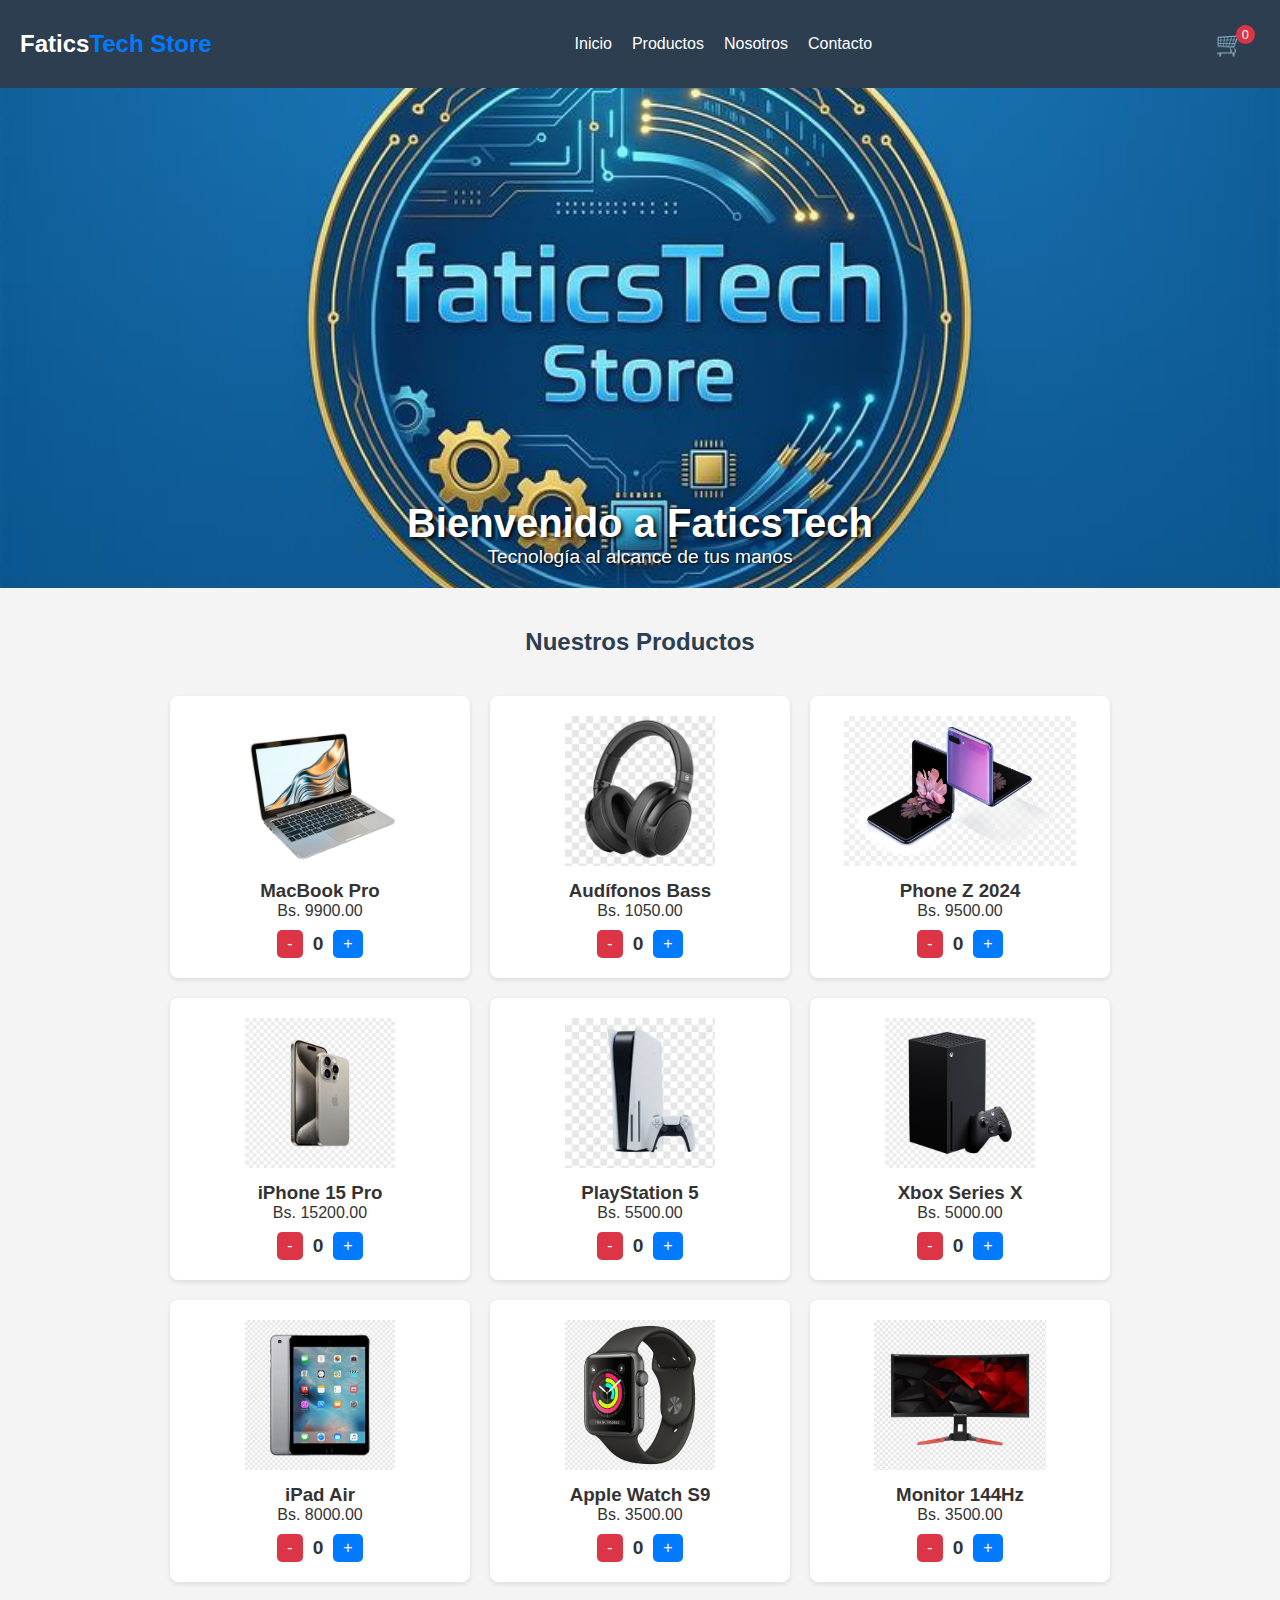
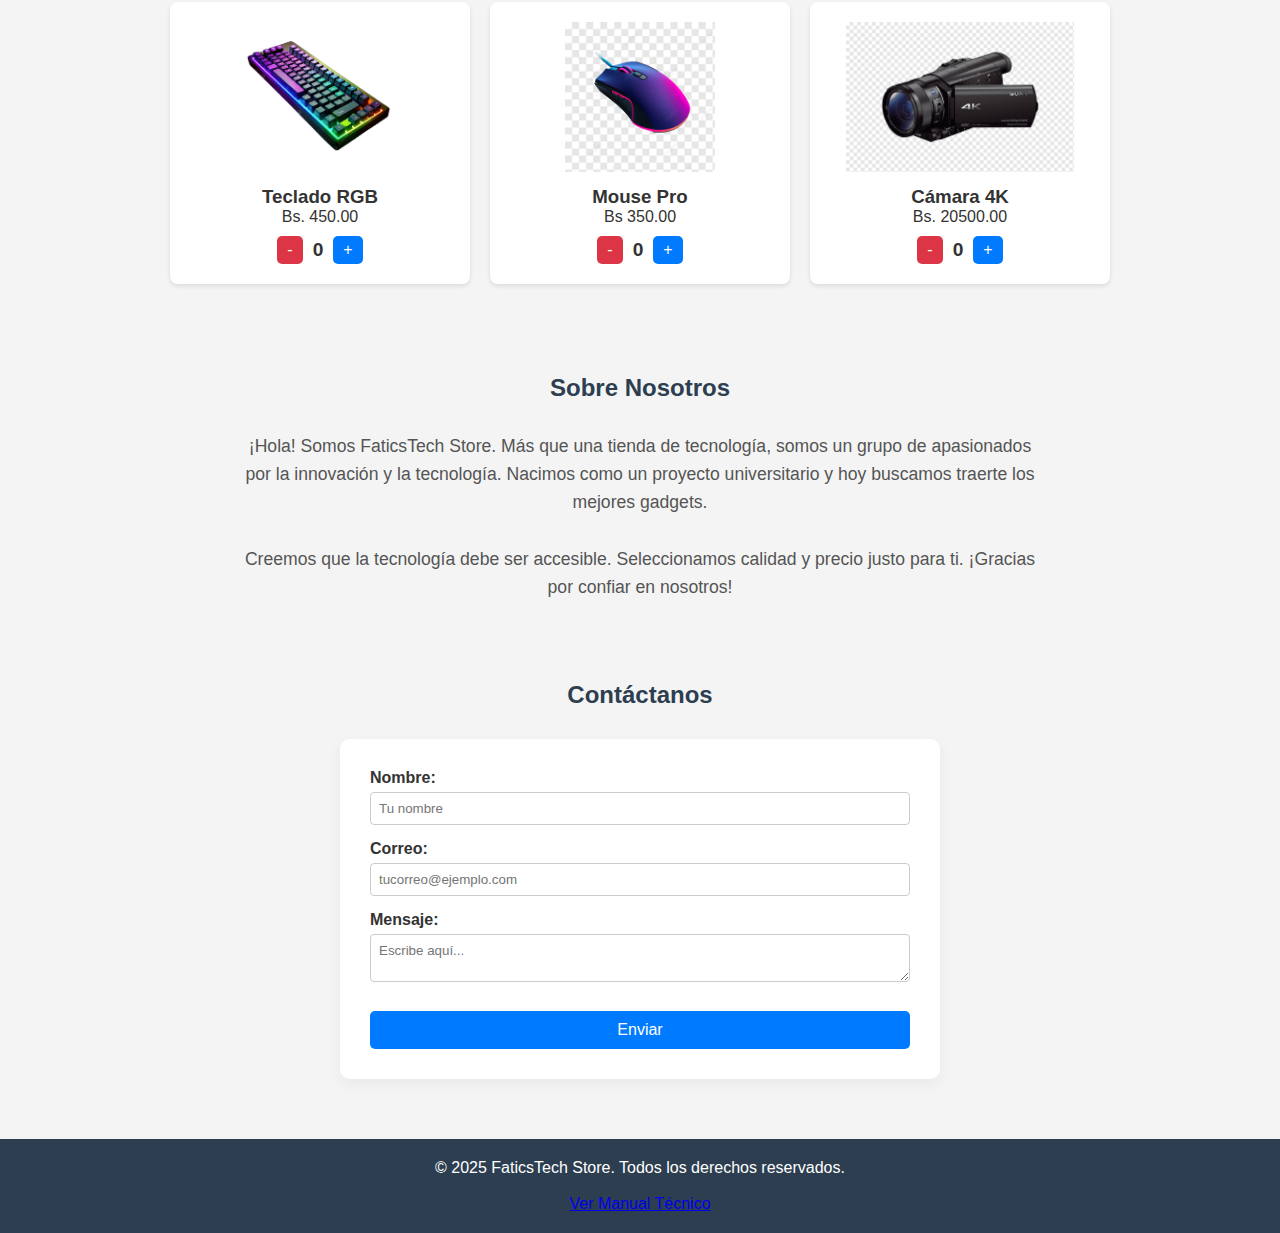
<file: index.html>
<!DOCTYPE html>
<html lang="en">

<head>
    <meta charset="UTF-8">
    <meta name="viewport" content="width=device-width, initial-scale=1.0">
    <title>Document</title>
    <link rel="stylesheet" href="EstiloProyecto.css">
</head>

<body>

    <header>
        <a href="#" class="logo">Fatics<span>Tech Store</span></a>
        <nav>
            <ul class="MenuPrincipal" id="menuPrincipal">
                <li><a href="#inicio">Inicio</a></li>
                <li><a href="#productos">Productos</a></li>
                <li><a href="#nosotros">Nosotros</a></li>
                <li><a href="#contacto">Contacto</a></li>
            </ul>
        </nav>

        <div class="iconoCarritoyMH">
            <div class="iconoCarrito" onclick="irCarrito()">
                🛒 <span class="contador" id="contadorCarrito">0</span>
            </div>
            <div class="btnMH" onclick="verMenu()">☰</div>
        </div>
    </header>

    <main>
        <section id="inicio" class="Portada">
            <h1>Bienvenido a FaticsTech</h1>
            <p>Tecnología al alcance de tus manos</p>
        </section>

        <section class="Productos" id="productos">
            <h2>Nuestros Productos</h2>
            <div class="grid">

                <article>
                    <img src="laptop.png" alt="Laptop">
                    <h3>MacBook Pro</h3>
                    <p>Bs. 9900.00</p>
                    <div class="controles">
                        <button class="btnRojoQuitar" onclick="quitar('Laptop Pro X')">-</button>
                        <span id="numlaptop" class="cantidadProducto">0</span>
                        <button class="btnAzulAgregar" onclick="agregar('Laptop Pro X', 9900)">+</button>
                    </div>
                </article>

                <article>
                    <img src="audifonos.png" alt="Audífonos">
                    <h3>Audífonos Bass</h3>
                    <p>Bs. 1050.00</p>
                    <div class="controles">
                        <button class="btnRojoQuitar" onclick="quitar('Audífonos Bass')">-</button>
                        <span id="numAudifonos" class="cantidadProducto">0</span>
                        <button class="btnAzulAgregar" onclick="agregar('Audífonos Bass', 1050)">+</button>
                    </div>
                </article>

                <article>
                    <img src="celular.png" alt="Celular">
                    <h3>Phone Z 2024</h3>
                    <p>Bs. 9500.00</p>
                    <div class="controles">
                        <button class="btnRojoQuitar" onclick="quitar('Phone Z 2024')">-</button>
                        <span id="numCelular" class="cantidadProducto">0</span>
                        <button class="btnAzulAgregar" onclick="agregar('Phone Z 2024', 9500)">+</button>
                    </div>
                </article>

                <article>
                    <img src="iphone.png" alt="iPhone">
                    <h3>iPhone 15 Pro</h3>
                    <p>Bs. 15200.00</p>
                    <div class="controles">
                        <button class="btnRojoQuitar" onclick="quitar('iPhone 15 Pro')">-</button>
                        <span id="numiPhone" class="cantidadProducto">0</span>
                        <button class="btnAzulAgregar" onclick="agregar('iPhone 15 Pro', 15200)">+</button>
                    </div>
                </article>

                <article>
                    <img src="ps5.png" alt="PS5">
                    <h3>PlayStation 5</h3>
                    <p>Bs. 5500.00</p>
                    <div class="controles">
                        <button class="btnRojoQuitar" onclick="quitar('PlayStation 5')">-</button>
                        <span id="numPS5" class="cantidadProducto">0</span>
                        <button class="btnAzulAgregar" onclick="agregar('PlayStation 5', 5500)">+</button>
                    </div>
                </article>

                <article>
                    <img src="xbox.png" alt="Xbox">
                    <h3>Xbox Series X</h3>
                    <p>Bs. 5000.00</p>
                    <div class="controles">
                        <button class="btnRojoQuitar" onclick="quitar('Xbox Series X')">-</button>
                        <span id="numXbox" class="cantidadProducto">0</span>
                        <button class="btnAzulAgregar" onclick="agregar('Xbox Series X', 5000)">+</button>
                    </div>
                </article>

                <article>
                    <img src="ipad.png" alt="iPad">
                    <h3>iPad Air</h3>
                    <p>Bs. 8000.00</p>
                    <div class="controles">
                        <button class="btnRojoQuitar" onclick="quitar('iPad Air')">-</button>
                        <span id="numipad" class="cantidadProducto">0</span>
                        <button class="btnAzulAgregar" onclick="agregar('iPad Air', 8000)">+</button>
                    </div>
                </article>

                <article>
                    <img src="applewatch.png" alt="Apple Watch">
                    <h3>Apple Watch S9</h3>
                    <p>Bs. 3500.00</p>
                    <div class="controles">
                        <button class="btnRojoQuitar" onclick="quitar('Apple Watch S9')">-</button>
                        <span id="numAppleWatch" class="cantidadProducto">0</span>
                        <button class="btnAzulAgregar" onclick="agregar('Apple Watch S9', 3500)">+</button>
                    </div>
                </article>

                <article>
                    <img src="monitor.png" alt="Monitor">
                    <h3>Monitor 144Hz</h3>
                    <p>Bs. 3500.00</p>
                    <div class="controles">
                        <button class="btnRojoQuitar" onclick="quitar('Monitor 144Hz')">-</button>
                        <span id="numMonitor" class="cantidadProducto">0</span>
                        <button class="btnAzulAgregar" onclick="agregar('Monitor 144Hz', 3500)">+</button>
                    </div>
                </article>

                <article>
                    <img src="teclado.png" alt="Teclado">
                    <h3>Teclado RGB</h3>
                    <p>Bs. 450.00</p>
                    <div class="controles">
                        <button class="btnRojoQuitar" onclick="quitar('Teclado RGB')">-</button>
                        <span id="numTeclado" class="cantidadProducto">0</span>
                        <button class="btnAzulAgregar" onclick="agregar('Teclado RGB', 450)">+</button>
                    </div>
                </article>

                <article>
                    <img src="mouse.png" alt="Mouse">
                    <h3>Mouse Pro</h3>
                    <p>Bs 350.00</p>
                    <div class="controles">
                        <button class="btnRojoQuitar" onclick="quitar('Mouse Pro')">-</button>
                        <span id="numMouse" class="cantidadProducto">0</span>
                        <button class="btnAzulAgregar" onclick="agregar('Mouse Pro', 350)">+</button>
                    </div>
                </article>

                <article>
                    <img src="camara.png" alt="Camara">
                    <h3>Cámara 4K</h3>
                    <p>Bs. 20500.00</p>
                    <div class="controles">
                        <button class="btnRojoQuitar" onclick="quitar('Cámara 4K')">-</button>
                        <span id="numCamara" class="cantidadProducto">0</span>
                        <button class="btnAzulAgregar" onclick="agregar('Cámara 4K', 20500)">+</button>
                    </div>
                </article>

            </div>
        </section>

        <section class="SobreNosotros" id="nosotros">
            <h2>Sobre Nosotros</h2>
            <div style="max-width: 800px; margin: 0 auto; color: #555; font-size: 1.1em; line-height: 1.6;">
                <p>¡Hola! Somos FaticsTech Store. Más que una tienda de tecnología, somos un grupo de apasionados por la
                    innovación y la tecnología. Nacimos como un proyecto universitario y hoy buscamos traerte los
                    mejores gadgets.</p>
                <br>
                <p>Creemos que la tecnología debe ser accesible. Seleccionamos calidad y precio justo para ti. ¡Gracias
                    por confiar en nosotros!</p>
            </div>
        </section>

        <section class="Contacto" id="contacto">
            <h2>Contáctanos</h2>
            <form id="formContacto" onsubmit="validarFormulario(event)">

                <div class="campo">
                    <label>Nombre:</label>
                    <input type="text" id="nombre" placeholder="Tu nombre" required>
                </div>
                <div class="campo">
                    <label>Correo:</label>
                    <input type="email" id="email" placeholder="tucorreo@ejemplo.com" required>
                </div>
                <div class="campo">
                    <label>Mensaje:</label>
                    <textarea id="mensaje" placeholder="Escribe aquí..."></textarea>
                </div>

                <button type="submit" class="btnEnviar">Enviar</button>

            </form>
        </section>
    </main>

    <footer>
        <p>&copy; 2025 FaticsTech Store. Todos los derechos reservados.</p>

        <br>
        <a href="https://docs.google.com/document/d/1Yh-NN-pzuPiqYBoGQ7JQjizEyJLTdg_Nm81gLMPI3bE/edit?tab=t.0"
            target="_blank" class="btnManual">
            Ver Manual Técnico
        </a>
    </footer>
    
</body>
<script src="proyecto.js"></script>

</html>
</file>
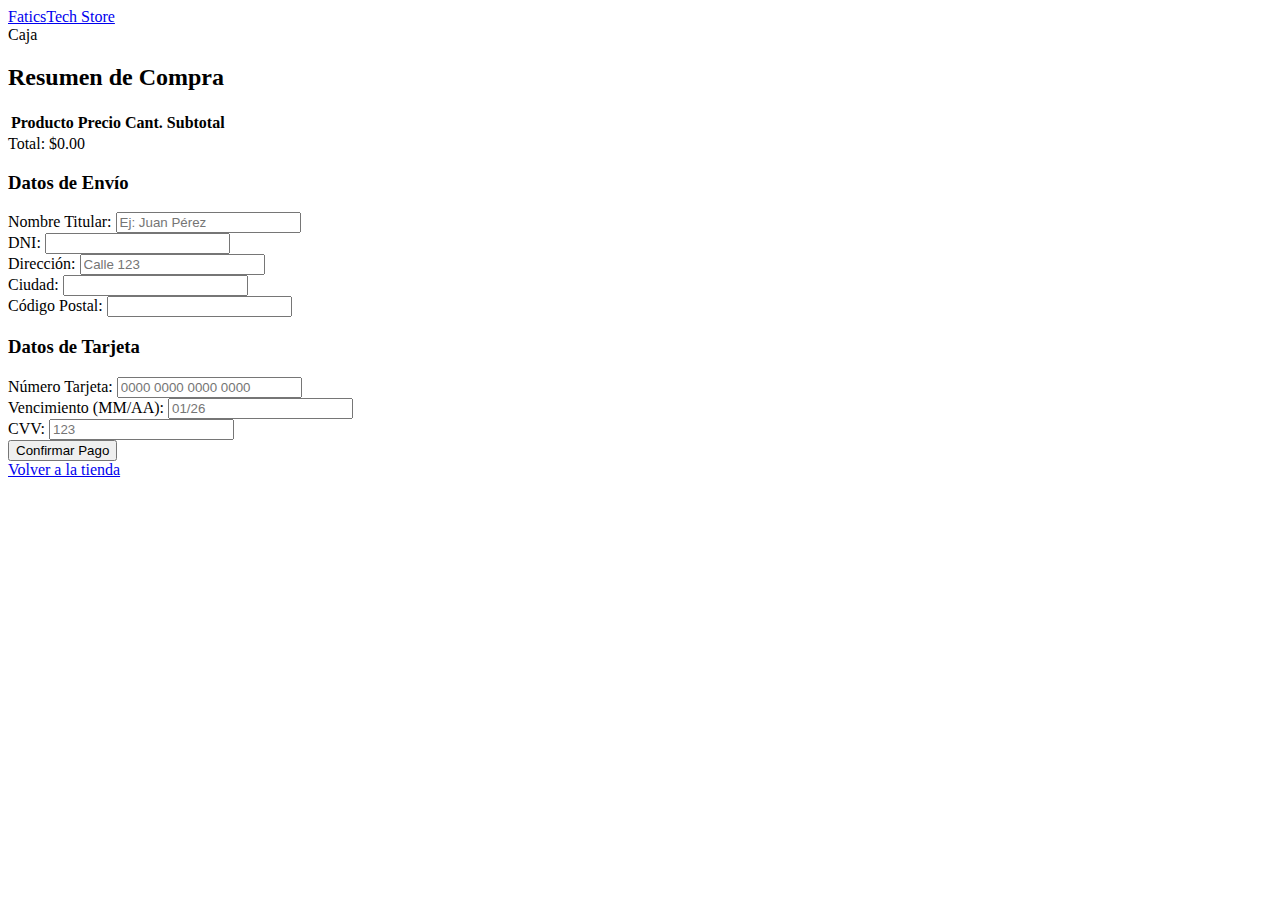
<file: carrito.html>
<!DOCTYPE html>
<html lang="en">
<head>
    <meta charset="UTF-8">
    <meta name="viewport" content="width=device-width, initial-scale=1.0">
    <title>FaticsTech Store - Pagar</title>
</head>
<body>

    <header>
        <a href="proyecto.html" class="logo">Fatics<span>Tech Store</span></a>
        <div>Caja</div>
    </header>

    <main class="Carrito">

        <section>
            <h2>Resumen de Compra</h2>
            <table>
                <thead>
                    <tr>
                        <th>Producto</th>
                        <th>Precio</th>
                        <th>Cant.</th>
                        <th>Subtotal</th>
                    </tr>
                </thead>
                <tbody id="cuerpoTabla">
                </tbody>
            </table>
            
            <div class="cantidadProducto">
                Total: $<span id="textoTotal">0.00</span>
            </div>
        </section>

        <section class="seccionPago">
            <h3>Datos de Envío</h3>
            <form onsubmit="finalizarCompra(event)">

                <div class="formularioPago">
                    <div class="columna">
                        <label>Nombre Titular:</label>
                        <input type="text" id="nombre" required placeholder="Ej: Juan Pérez">
                    </div>
                    <div class="columna">
                        <label>DNI:</label>
                        <input type="number" required>
                    </div>
                </div>

                <div class="formularioPago">
                    <div class="columna">
                        <label>Dirección:</label>
                        <input type="text" required placeholder="Calle 123">
                    </div>
                </div>

                <div class="formularioPago">
                    <div class="columna">
                        <label>Ciudad:</label>
                        <input type="text" required>
                    </div>
                    <div class="columna">
                        <label>Código Postal:</label>
                        <input type="number" required>
                    </div>
                </div>

                <h3>Datos de Tarjeta</h3>
                <div class="formularioPago">
                    <div class="columna">
                        <label>Número Tarjeta:</label>
                        <input type="number" placeholder="0000 0000 0000 0000" required>
                    </div>
                </div>

                <div class="formularioPago">
                    <div class="columna">
                        <label>Vencimiento (MM/AA):</label>
                        <input type="text" placeholder="01/26" required>
                    </div>
                    <div class="columna">
                        <label>CVV:</label>
                        <input type="number" placeholder="123" required>
                    </div>
                </div>

                <button type="submit" class="btnPagar">Confirmar Pago</button>
            </form>

            <a href="proyecto.html" class="btnVolver">Volver a la tienda</a>
        </section>

    </main>
</body>
</html>
</file>
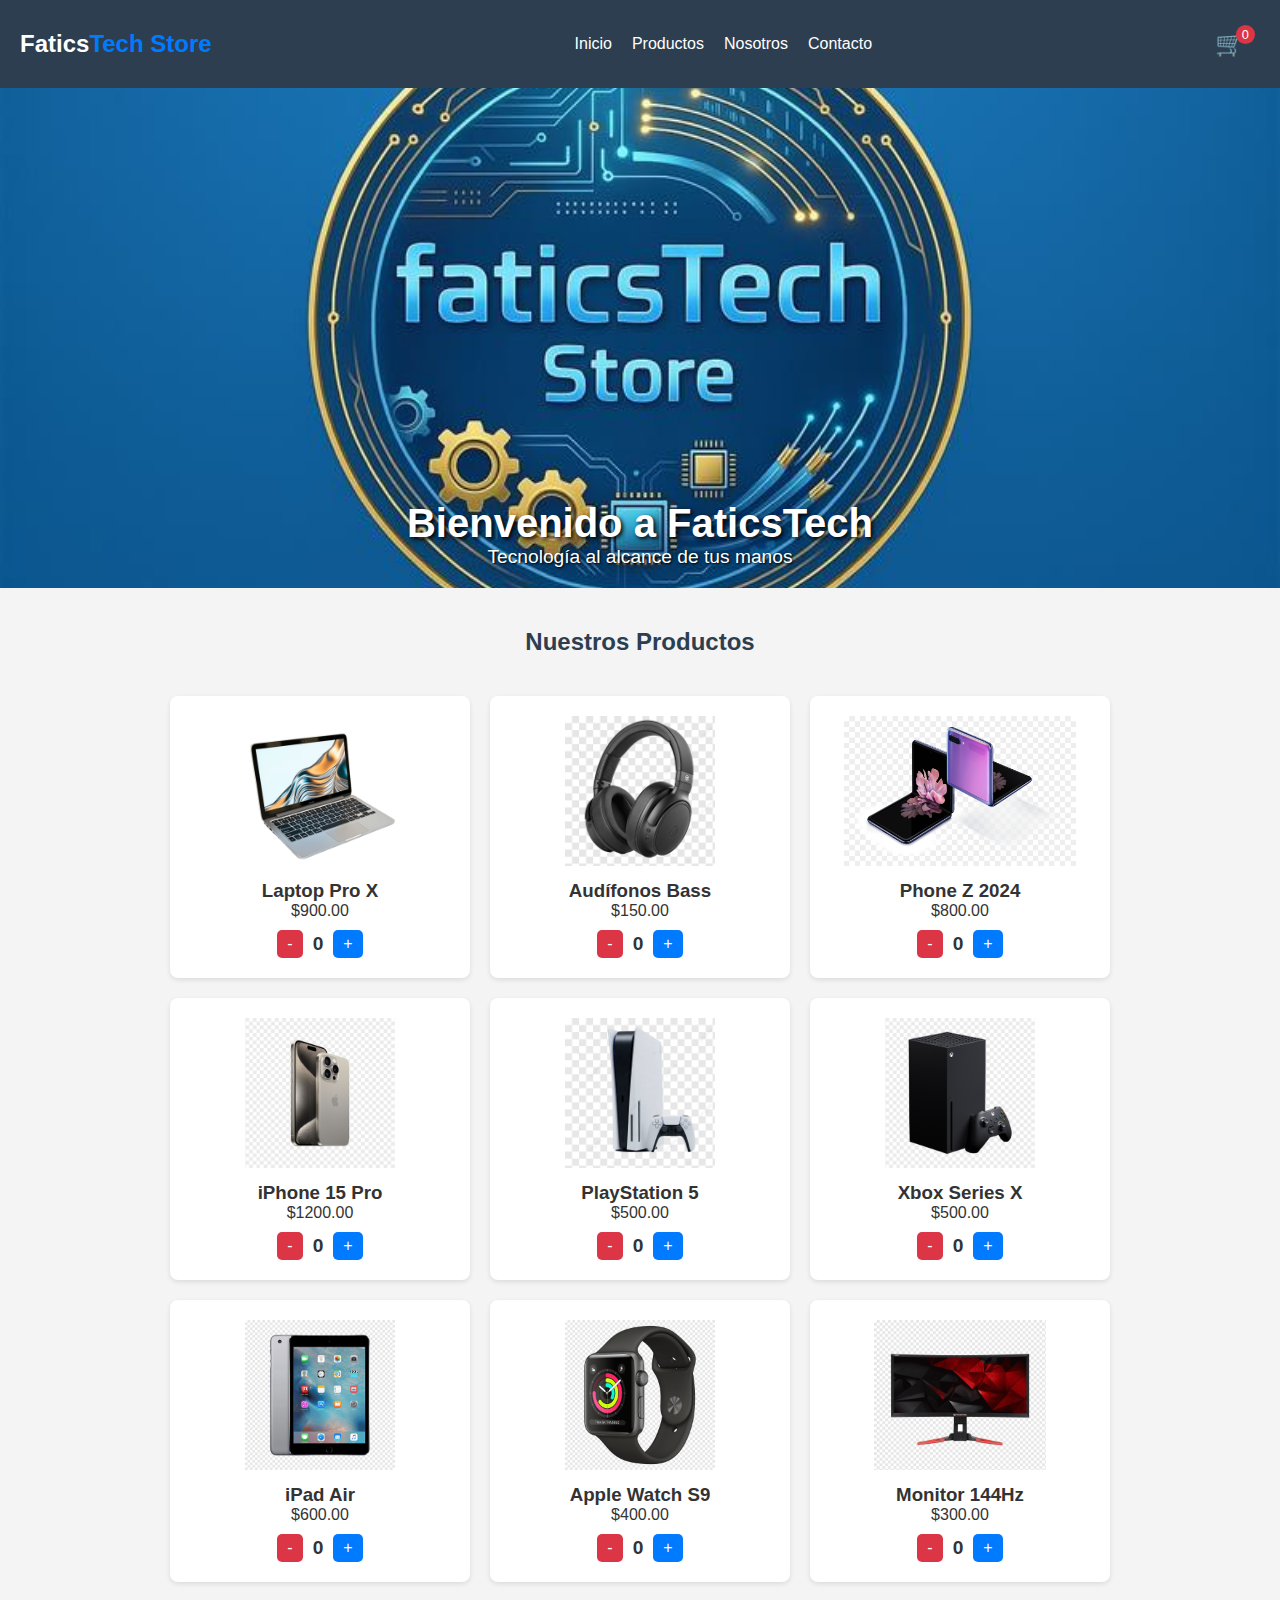
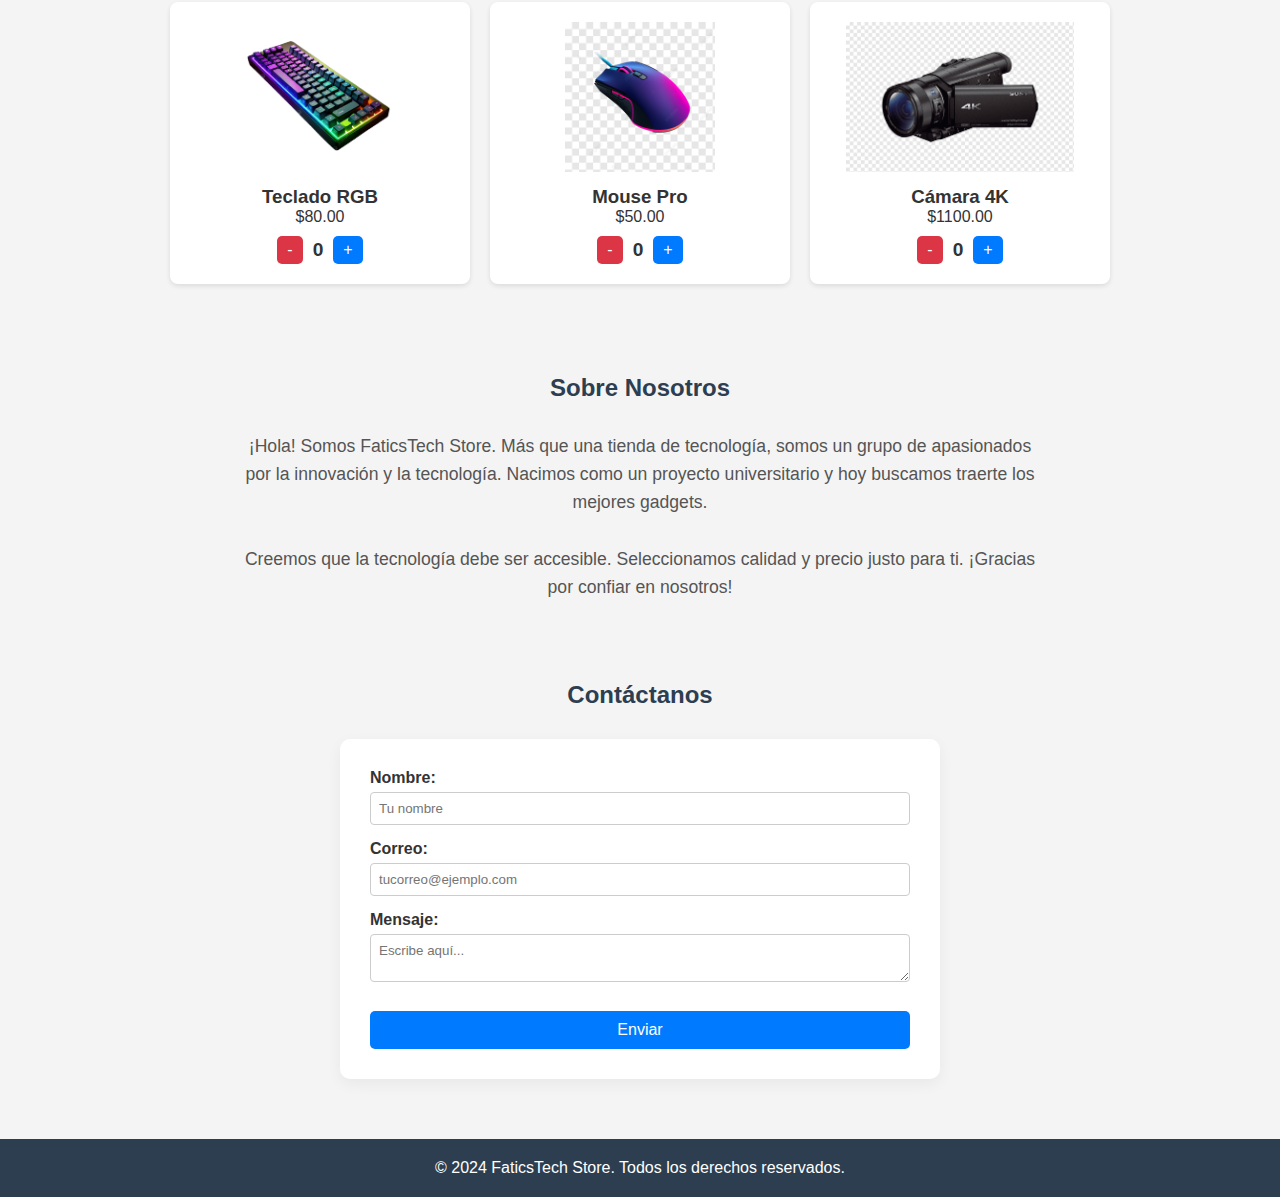
<file: proyecto.html>
<!DOCTYPE html>
<html lang="en">
<head>
    <meta charset="UTF-8">
    <meta name="viewport" content="width=device-width, initial-scale=1.0">
    <title>Document</title>
    <link rel="stylesheet" href="EstiloProyecto.css">
</head>
<body>

    <header>
        <a href="#" class="logo">Fatics<span>Tech Store</span></a>
        <nav>
            <ul class="MenuPrincipal" id="menuPrincipal">
                <li><a href="#inicio">Inicio</a></li>
                <li><a href="#productos">Productos</a></li>
                <li><a href="#nosotros">Nosotros</a></li>
                <li><a href="#contacto">Contacto</a></li>
            </ul>
        </nav>

        <div class="iconoCarritoyMH">
            <div class="iconoCarrito" onclick="irCarrito()">
                🛒 <span class="contador" id="contadorCarrito">0</span>
            </div>
            <div class="btnMH" onclick="verMenu()">☰</div>
        </div>
    </header>

    <main>
        <section id="inicio" class="Portada">
            <h1>Bienvenido a FaticsTech</h1>
            <p>Tecnología al alcance de tus manos</p>
        </section>

        <section class="Productos" id="productos">
            <h2>Nuestros Productos</h2>
            <div class="grid">
                
                <article>
                    <img src="laptop.png" alt="Laptop">
                    <h3>Laptop Pro X</h3>
                    <p>$900.00</p>
                    <div class="controles">
                        <button class="btnRojoQuitar" onclick="quitar('Laptop Pro X')">-</button>
                        <span id="numlaptop" class="cantidadProducto">0</span>
                        <button class="btnAzulAgregar" onclick="agregar('Laptop Pro X', 900)">+</button>
                    </div>
                </article>

                <article>
                    <img src="audifonos.png" alt="Audífonos">
                    <h3>Audífonos Bass</h3>
                    <p>$150.00</p>
                    <div class="controles">
                        <button class="btnRojoQuitar" onclick="quitar('Audífonos Bass')">-</button>
                        <span id="numAudifonos" class="cantidadProducto">0</span>
                        <button class="btnAzulAgregar" onclick="agregar('Audífonos Bass', 150)">+</button>
                    </div>
                </article>

                <article>
                    <img src="celular.png" alt="Celular">
                    <h3>Phone Z 2024</h3>
                    <p>$800.00</p>
                    <div class="controles">
                        <button class="btnRojoQuitar" onclick="quitar('Phone Z 2024')">-</button>
                        <span id="numCelular" class="cantidadProducto">0</span>
                        <button class="btnAzulAgregar" onclick="agregar('Phone Z 2024', 800)">+</button>
                    </div>
                </article>

                <article>
                    <img src="iphone.png" alt="iPhone">
                    <h3>iPhone 15 Pro</h3>
                    <p>$1200.00</p>
                    <div class="controles">
                        <button class="btnRojoQuitar" onclick="quitar('iPhone 15 Pro')">-</button>
                        <span id="numiPhone" class="cantidadProducto">0</span>
                        <button class="btnAzulAgregar" onclick="agregar('iPhone 15 Pro', 1200)">+</button>
                    </div>
                </article>

                <article>
                    <img src="ps5.png" alt="PS5">
                    <h3>PlayStation 5</h3>
                    <p>$500.00</p>
                    <div class="controles">
                        <button class="btnRojoQuitar" onclick="quitar('PlayStation 5')">-</button>
                        <span id="numPS5" class="cantidadProducto">0</span>
                        <button class="btnAzulAgregar" onclick="agregar('PlayStation 5', 500)">+</button>
                    </div>
                </article>

                <article>
                    <img src="xbox.png" alt="Xbox">
                    <h3>Xbox Series X</h3>
                    <p>$500.00</p>
                    <div class="controles">
                        <button class="btnRojoQuitar" onclick="quitar('Xbox Series X')">-</button>
                        <span id="numXbox" class="cantidadProducto">0</span>
                        <button class="btnAzulAgregar" onclick="agregar('Xbox Series X', 500)">+</button>
                    </div>
                </article>

                <article>
                    <img src="ipad.png" alt="iPad">
                    <h3>iPad Air</h3>
                    <p>$600.00</p>
                    <div class="controles">
                        <button class="btnRojoQuitar" onclick="quitar('iPad Air')">-</button>
                        <span id="numipad" class="cantidadProducto">0</span>
                        <button class="btnAzulAgregar" onclick="agregar('iPad Air', 600)">+</button>
                    </div>
                </article>

                <article>
                    <img src="applewatch.png" alt="Apple Watch">
                    <h3>Apple Watch S9</h3>
                    <p>$400.00</p>
                    <div class="controles">
                        <button class="btnRojoQuitar" onclick="quitar('Apple Watch S9')">-</button>
                        <span id="numAppleWatch" class="cantidadProducto">0</span>
                        <button class="btnAzulAgregar" onclick="agregar('Apple Watch S9', 400)">+</button>
                    </div>
                </article>

                <article>
                    <img src="monitor.png" alt="Monitor">
                    <h3>Monitor 144Hz</h3>
                    <p>$300.00</p>
                    <div class="controles">
                        <button class="btnRojoQuitar" onclick="quitar('Monitor 144Hz')">-</button>
                        <span id="numMonitor" class="cantidadProducto">0</span>
                        <button class="btnAzulAgregar" onclick="agregar('Monitor 144Hz', 300)">+</button>
                    </div>
                </article>

                <article>
                    <img src="teclado.png" alt="Teclado">
                    <h3>Teclado RGB</h3>
                    <p>$80.00</p>
                    <div class="controles">
                        <button class="btnRojoQuitar" onclick="quitar('Teclado RGB')">-</button>
                        <span id="numTeclado" class="cantidadProducto">0</span>
                        <button class="btnAzulAgregar" onclick="agregar('Teclado RGB', 80)">+</button>
                    </div>
                </article>

                <article>
                    <img src="mouse.png" alt="Mouse">
                    <h3>Mouse Pro</h3>
                    <p>$50.00</p>
                    <div class="controles">
                        <button class="btnRojoQuitar" onclick="quitar('Mouse Pro')">-</button>
                        <span id="numMouse" class="cantidadProducto">0</span>
                        <button class="btnAzulAgregar" onclick="agregar('Mouse Pro', 50)">+</button>
                    </div>
                </article>

                <article>
                    <img src="camara.png" alt="Camara">
                    <h3>Cámara 4K</h3>
                    <p>$1100.00</p>
                    <div class="controles">
                        <button class="btnRojoQuitar" onclick="quitar('Cámara 4K')">-</button>
                        <span id="numCamara" class="cantidadProducto">0</span>
                        <button class="btnAzulAgregar" onclick="agregar('Cámara 4K', 1100)">+</button>
                    </div>
                </article>

            </div>
        </section>

        <section class="SobreNosotros" id="nosotros">
            <h2>Sobre Nosotros</h2>
            <div style="max-width: 800px; margin: 0 auto; color: #555; font-size: 1.1em; line-height: 1.6;">
                <p>¡Hola! Somos FaticsTech Store. Más que una tienda de tecnología, somos un grupo de apasionados por la innovación y la tecnología. Nacimos como un proyecto universitario y hoy buscamos traerte los mejores gadgets.</p>
                <br>
                <p>Creemos que la tecnología debe ser accesible. Seleccionamos calidad y precio justo para ti. ¡Gracias por confiar en nosotros!</p>
            </div>
        </section>

        <section class="Contacto" id="contacto">
            <h2>Contáctanos</h2>
            <form id="formContacto" onsubmit="validarFormulario(event)">

                <div class="campo">
                    <label>Nombre:</label>
                    <input type="text" id="nombre" placeholder="Tu nombre" required>
                </div>
                <div class="campo">
                    <label>Correo:</label>
                    <input type="email" id="email" placeholder="tucorreo@ejemplo.com" required>
                </div>
                <div class="campo">
                    <label>Mensaje:</label>
                    <textarea id="mensaje" placeholder="Escribe aquí..."></textarea>
                </div>

                <button type="submit" class="btnEnviar">Enviar</button>

            </form>
        </section>
    </main>

    <footer>
        <p>&copy; 2024 FaticsTech Store. Todos los derechos reservados.</p>
    </footer>

</body>
</html>
</file>
<file: EstiloProyecto.css>
* {
    margin: 0;
    padding: 0;
    box-sizing: border-box;
    font-family: sans-serif;
}

body {
    background-color: #f4f4f4;
    color: #333333;
}

header {
    background-color: #2c3e50;
    padding: 20px;
    display: flex;
    justify-content: space-between;
    align-items: center;
    color: white;
}

.logo {
    font-size: 1.5rem;
    font-weight: bold;
    color: white;
    text-decoration: none;
}

.logo span {
    color: #007bff;
}

.MenuPrincipal {
    display: flex;
    list-style: none;
}

.MenuPrincipal li {
    margin-left: 20px;
}

.MenuPrincipal a {
    color: white;
    text-decoration: none;
    display: flex;
    justify-content: center;
    margin: 15px 0;
}

.MenuPrincipal a:hover {
    color: #007bff;
}

.iconoCarritoyMH {
    display: flex;
    align-items: center;
}

.iconoCarrito {
    cursor: pointer;
    font-size: 1.5rem;
    margin-right: 15px;
    position: relative;
}

.contador {
    background-color: #dc3545;
    color: white;
    font-size: 0.8rem;
    padding: 2px 6px;
    border-radius: 50%;
    position: absolute;
    top: -5px;
    right: -10px;
}

.btnMH {
    display: none;
    cursor: pointer;
    font-size: 1.5rem;
    color: white;
}

.Portada {
    /* Fondo */
    background-image: url('logo.jpeg'); /* Tu imagen */
    background-color: #dddddd; /* Color de respaldo */
    background-size: cover;    /* Cubre todo el espacio */
    background-position: center; /* Centra la imagen */
    background-repeat: no-repeat;

    /* Tamaño y Distribución */
    height: 500px; /* Aumentamos la altura para ver el logo */
    display: flex;
    flex-direction: column;
    align-items: center;
    justify-content: flex-end; /* Empuja el texto hacia abajo */
    
    /* Espaciado y Color */
    padding-bottom: 50px; /* Espacio desde el borde inferior */
    text-align: center;
    color: white; 
}

/* Agregamos sombras al texto para que se lea bien sobre cualquier fondo */
.Portada h1 {
    font-size: 2.5rem;
    margin-bottom: 0;
    text-shadow: 2px 2px 4px black;
}

.Portada p {
    font-size: 1.2rem; /* Un poco más grande para que se note */
    margin-bottom: -30px;
    text-shadow: 1px 1px 2px black;
}

.Productos {
    padding: 40px 5%;
}

.Contacto {
    padding: 40px 5%;
}

.SobreNosotros {
    padding: 40px 5%;
    text-align: center;
}

h2 {
    text-align: center;
    margin-bottom: 30px;
    color: #2c3e50;
}

.grid {
    display: flex;
    flex-wrap: wrap;
    justify-content: center;
}

article {
    background-color: white;
    padding: 20px;
    margin: 10px;
    border-radius: 8px;
    box-shadow: 0 2px 5px rgba(0, 0, 0, 0.1);
    text-align: center;
    width: 300px;
    
}

article:hover {
    /* Mueve la tarjeta hacia arriba */
    transform: translateY(-7px);
    /* Cambia la sombra */
    box-shadow: 0 12px 20px rgba(0, 0, 0, 0.15);
    /* LA TRANSICIÓN AHORA ESTÁ AQUÍ */
    /* Solo se activará cuando el mouse ENTRE en el elemento */
    transition: transform 0.3s ease, box-shadow 0.3s ease;
}

article img {
    width: 100%;
    height: 150px;
    object-fit: contain;
    margin-bottom: 10px;
}

.controles {
    display: flex;
    justify-content: center;
    align-items: center;
    margin-top: 10px;
}

.cantidadProducto {
    font-weight: bold;
    font-size: 1.2rem;
    margin: 0 10px;
}

button {
    border: none;
    color: white;
    border-radius: 5px;
    cursor: pointer;
    padding: 5px 10px;
    font-size: 1rem;
}

.btnAzulAgregar {
    background-color: #007bff;
}

.btnRojoQuitar {
    background-color: #dc3545;
}

.btnEnviar {
    background-color: #007bff;
    width: 100%;
    padding: 10px;
    margin-top: 10px;
}

button:hover {
    opacity: 0.8;
}

.campo {
    margin-bottom: 15px;
    text-align: left;
}

.campo label {
    display: block;
    margin-bottom: 5px;
    font-weight: bold;
}

.campo input {
    width: 100%;
    padding: 8px;
    border: 1px solid #ccc;
    border-radius: 4px;
}

.campo textarea {
    width: 100%;
    padding: 8px;
    border: 1px solid #ccc;
    border-radius: 4px;
}

footer {
    text-align: center;
    padding: 20px;
    background-color: #2c3e50;
    color: white;
    margin-top: 20px;
}

@media (max-width: 768px) {
    .btnMH {
        display: block;
    }

    .MenuPrincipal {
        display: none;
    }

    article {
        width: 100%;
    }
}

.Contacto form {
    max-width: 600px;
    margin: 0 auto;
    background-color: white;
    padding: 30px;
    border-radius: 10px;
    box-shadow: 0 5px 15px rgba(0,0,0,0.05);
}
</file>
